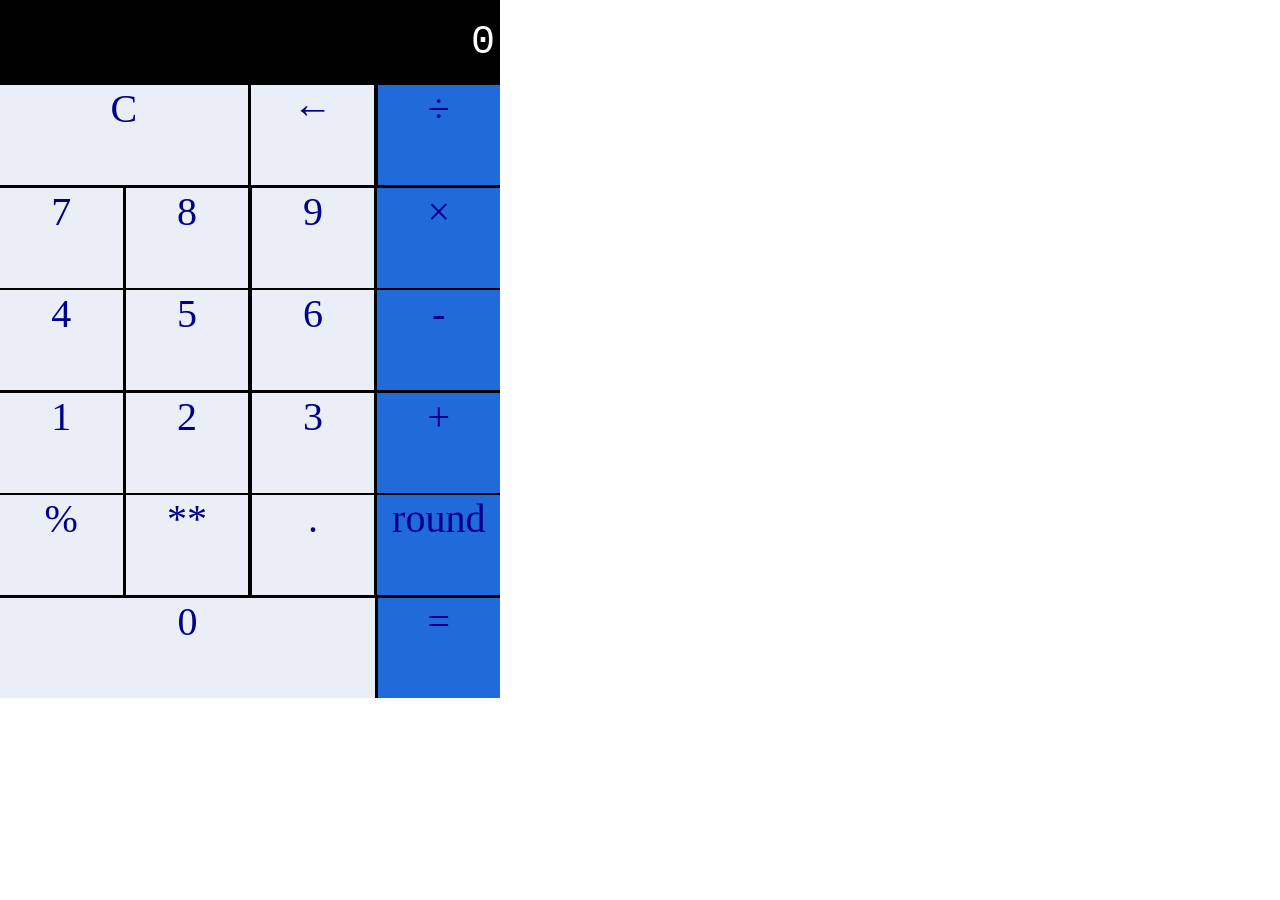
<file: index.html>
<!DOCTYPE html>
<html lang="en">
<head>
    <meta charset="UTF-8">
    <title>Calculator</title>
    <link rel="stylesheet" href="calculator.css">
</head>
<body>
    <div class="wrapper">
        <section class="screen">
       
        0
        </section>
    
        <section class="calc-buttons">
            <div class="calc-burron-row" >
                
                <div class="calc-btns double" >C</div>
                <div class="calc-btns">&larr;</div>
                <div class="calc-btns">&divide;</div>

            </div>
            <div class="calc-burron-row" >
                    <div class="calc-btns">7</div>
                    <div class="calc-btns">8</div>
                    <div class="calc-btns">9</div>
                    <div class="calc-btns">&times;</div>
            </div> 
            <div class="calc-burron-row" >
                    <div class="calc-btns">4</div>
                    <div class="calc-btns">5</div>
                    <div class="calc-btns">6</div>
                    <div class="calc-btns">-</div>
            </div>
            <div class="calc-burron-row" >
                <div class="calc-btns">1</div>
                <div class="calc-btns">2</div>
                <div class="calc-btns">3</div>
                <div class="calc-btns">&plus;</div>
             </div> 
             <div class="calc-burron-row" >
                <div class="calc-btns">%</div>
                <div class="calc-btns">**</div>
                <div class="calc-btns">.</div>
                <div class="calc-btns">round</div>
             </div> 
            <div class="calc-burron-row" >
                
                <div class="calc-btns triple" > 0</div>
                <div class="calc-btns">&equals;</div>
             </div>
     </section>
    </div>
    <script src="./calculator.js"></script>
</body>
</html>
</file>
<file: calculator.css>
html {
    box-sizing: border-box;
}
*, *:before, *:after {
    box-sizing: inherit;
}
body {
  padding: 0;
  margin: 0;
}
.wrapper {
    width: 500px;
    background-color: black;
    color:blanchedalmond;
}
.screen{
    text-align: right;
    font-size: 40px ;
    font-family: 'Courier New', Courier, monospace;
    padding:20px 5px;
    color:white;
}
.calc-burron-row{
    display:flex;
    flex-flow: row nowrap;
    justify-content: space-between;
    margin-bottom: 0.5%;
}
.calc-btns{
    flex-basis: 24.5%;
    background-color: rgb(234, 239, 247);
    color:darkblue;
    height:100px;
    border:none;
    border-radius: 0px;
    text-align: center;
    font-size: 40px;
    cursor:pointer;
}
.calc-btns:hover{
    background-color:#ebebeb; 
}
.calc-btns:active{
background-color: darksalmon;
}
.double{
    flex-basis:49.5%;
}
.triple{
    flex-basis:75%;
}
.calc-btns:last-child{
    background-color: rgb(32, 106, 218);
    
}
.calc-btns:last-child:hover{
    transform: scale(1);
    background-color: rgb(155, 172, 202);
}
</file>
